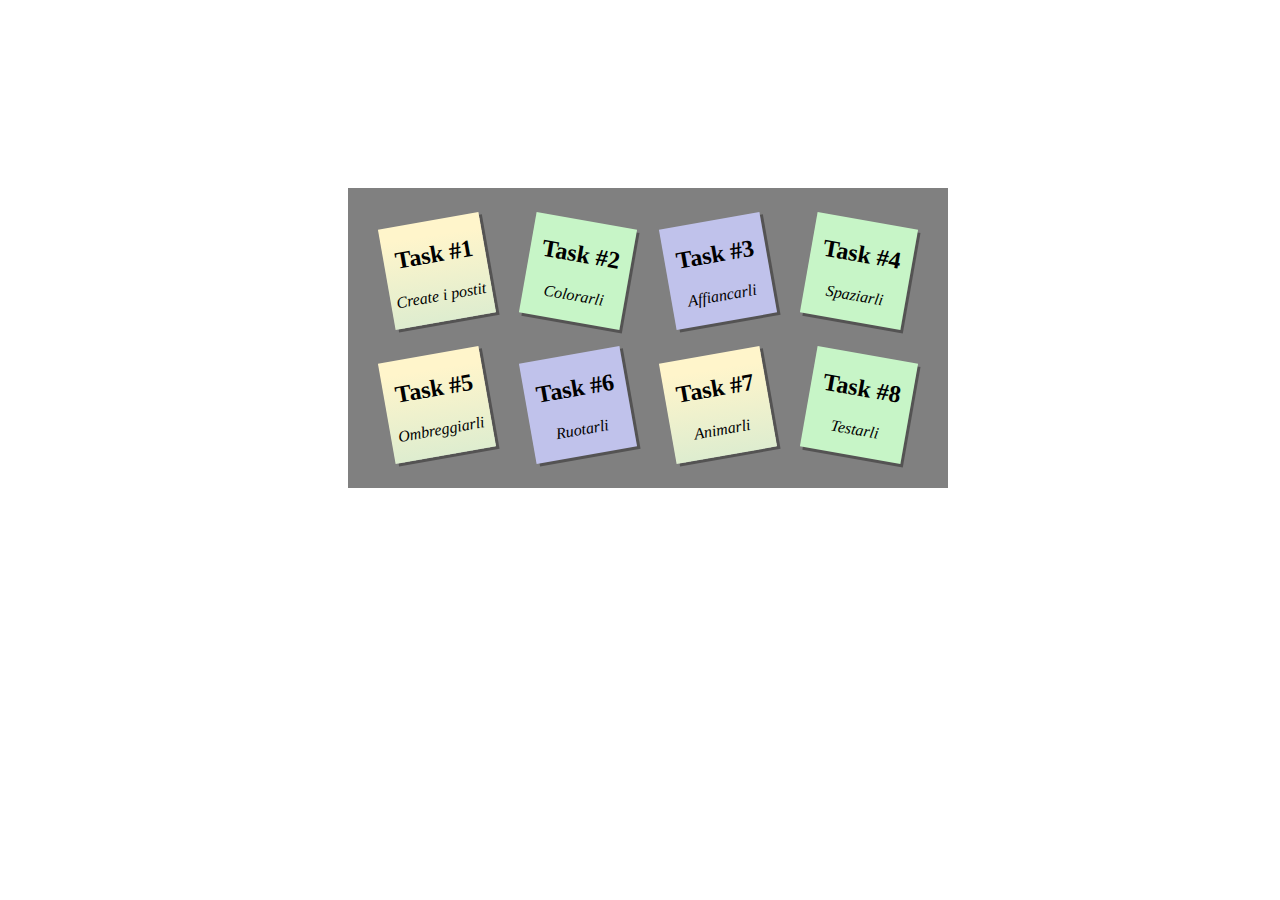
<file: index.html>
<!DOCTYPE html>
<html lang="en">
  <head>
    <meta charset="UTF-8" />
    <meta http-equiv="X-UA-Compatible" content="IE=edge" />
    <meta name="viewport" content="width=device-width, initial-scale=1.0" />
    <title>es. Animazioni</title>
    <link rel="stylesheet" href="./assets/css/style.css" />
  </head>
  <body>
    <main class="lavagna">
      <div class="riga1">
        <div class="giallo" id="postit1">
          <h2>Task #1</h2>
          <p>Create i postit</p>
        </div>
        <div class="verde" id="postit1">
          <h2>Task #2</h2>
          <p>Colorarli</p>
        </div>
        <div class="blu" id="postit1">
          <h2>Task #3</h2>
          <p>Affiancarli</p>
        </div>
        <div class="verde" id="postit1">
          <h2>Task #4</h2>
          <p>Spaziarli</p>
        </div>
      </div>
      <div class="riga2">
        <div class="giallo" id="postit1">
          <h2>Task #5</h2>
          <p>Ombreggiarli</p>
        </div>
        <div class="blu" id="postit1">
          <h2>Task #6</h2>
          <p>Ruotarli</p>
        </div>
        <div class="giallo" id="postit1">
          <h2>Task #7</h2>
          <p>Animarli</p>
        </div>
        <div class="verde" id="postit1">
          <h2>Task #8</h2>
          <p>Testarli</p>
        </div>
      </div>
    </main>
  </body>
</html>
</file>
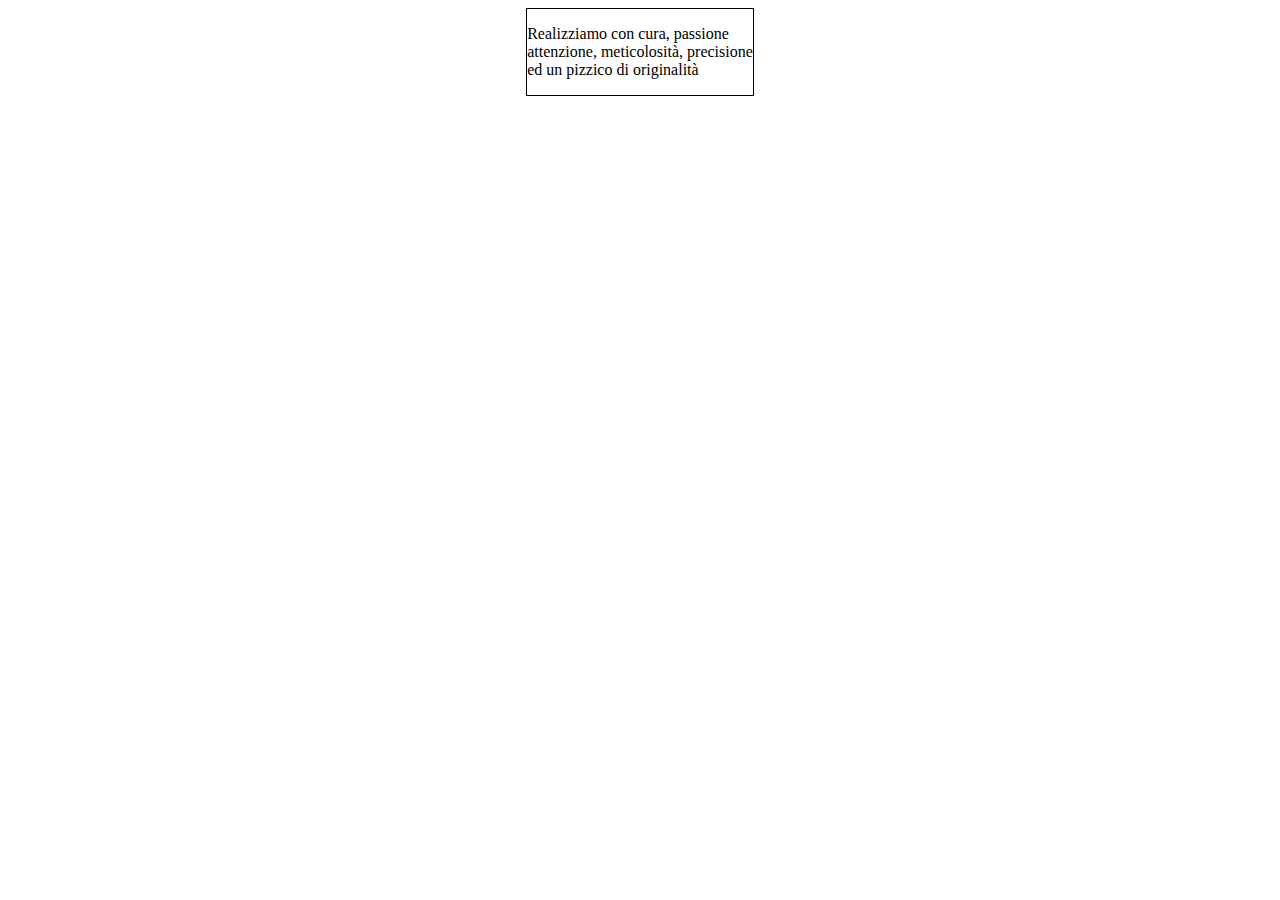
<file: animazione.html>
<!DOCTYPE html>
<html lang="en">
  <head>
    <meta charset="UTF-8" />
    <meta http-equiv="X-UA-Compatible" content="IE=edge" />
    <meta name="viewport" content="width=device-width, initial-scale=1.0" />
    <title>Animazione es 2</title>
    <link rel="stylesheet" href="./assets/css/animazione.css" />
  </head>
  <body>
    <main>
      <div class="card">
        <p>
          Realizziamo con cura, passione <br />
          attenzione, meticolosità, precisione <br />
          ed un pizzico di originalità
          <span class="frasi">
            <i id="frase1">interfacce Web</i>
            <i id="frase2">single page app</i>
            <i id="frase3">app native</i>
          </span>
        </p>
      </div>
    </main>
  </body>
</html>
</file>
<file: assets/css/style.css>
html,
body {
  width: 100%;
}
body {
  display: flex;
  justify-content: center;
  align-items: center;
}
.lavagna {
  display: flex;
  flex-direction: column;
  justify-content: space-evenly;
  position: relative;
  top: 180px;
  width: 600px;
  height: 300px;
  background-color: grey;
}
.giallo {
  width: 100px;
  height: 100px;
  display: flex;
  flex-direction: column;
  align-items: center;
  justify-content: center;
  padding: 1px;
  background: linear-gradient(
    181deg,
    rgb(255, 245, 203) 15%,
    rgb(182, 227, 212) 200%
  );
  box-shadow: 3px 3px #545353;
  transform: rotate(-10deg);
  transition: all 0.5s ease;
}
.giallo:hover {
  transform: rotate(0deg) scale(1.3);
  z-index: 5;
  box-shadow: 6px 6px #545353;
}
.verde:hover {
  transform: rotate(0deg) scale(1.3);
  z-index: 5;
  box-shadow: 6px 6px #545353;
}
.blu:hover {
  transform: rotate(0deg) scale(1.3);
  z-index: 5;
  box-shadow: 6px 6px #545353;
}
.verde {
  width: 100px;
  height: 100px;
  display: flex;
  flex-direction: column;
  align-items: center;
  justify-content: center;
  padding: 1px;
  background-color: rgb(199, 245, 199);
  box-shadow: 3px 3px #545353;
  /* background: linear-gradient(
      181deg,
      rgb(199, 245, 199) 15%,
      rgb(161, 183, 162) 200% 
    )*/
  transform: rotate(10deg);
  transition: all 0.5s ease;
}

.blu {
  width: 100px;
  height: 100px;
  display: flex;
  flex-direction: column;
  align-items: center;
  justify-content: center;
  padding: 1px;
  background-color: #c0c2eb;
  transform: rotate(-10deg);
  box-shadow: 3px 3px #545353;
  transition: all 0.5s ease;
}
.giallo p {
  margin-top: 0;
  font-style: italic;
}
.verde p {
  margin-top: 0;
  font-style: italic;
}
.blu p {
  margin-top: 0;
  font-style: italic;
}
.riga1 {
  width: 100%;
  display: flex;
  justify-content: space-evenly;
}
.riga2 {
  width: 100%;
  display: flex;
  justify-content: space-evenly;
}
</file>
<file: assets/css/animazione.css>
html,
body {
  width: 100%;
  display: flex;
  align-items: center;
  justify-content: center;
}

/* .card {
  position: relative;
  top: 150px;
  width: 500px;
  height: 50px;
  line-height: 3px;
  font-weight: 700;
  border: 1px solid black;
  font-family: "Lucida Sans", "Lucida Sans Regular", "Lucida Grande",
    "Lucida Sans Unicode", Geneva, Verdana, sans-serif;
  display: flex;
  flex-direction: column;
  padding-left: 30px;
}


/* #frase1 {
  position: relative;
  top: 150px;
  margin: 0;
  animation: nuovafrase 10s ease infinite 2s;
}
#frase2 {
  animation-delay: 2s;
}
#frase3 {
  animation-delay: 4s;
} */

.frasi {
  position: absolute;
  left: 180px;
  top: -150px;
  width: 100%;
}
.card {
  position: relative;
  border: 1px, solid black;
}

.frasi i {
  color: #7690a2;
  position: absolute;
  top: 62px;
  overflow: hidden;
  animation: nuovafrase 6s linear infinite 0s;
}

#frase1 {
  transform: translateY(50px);
}
#frase2 {
  transform: translateY(25px);
}

@keyframes nuovafrase {
  0% {
    opacity: 0;
    transform: translateY(-30px);
  }

  30% {
    opacity: 1;
    transform: translateY(0px);
  }
  50% {
    opacity: 1;
    transform: translateY(0px);
  }
  100% {
    opacity: 0;
    transform: translateY(30px);
  }
}
</file>
